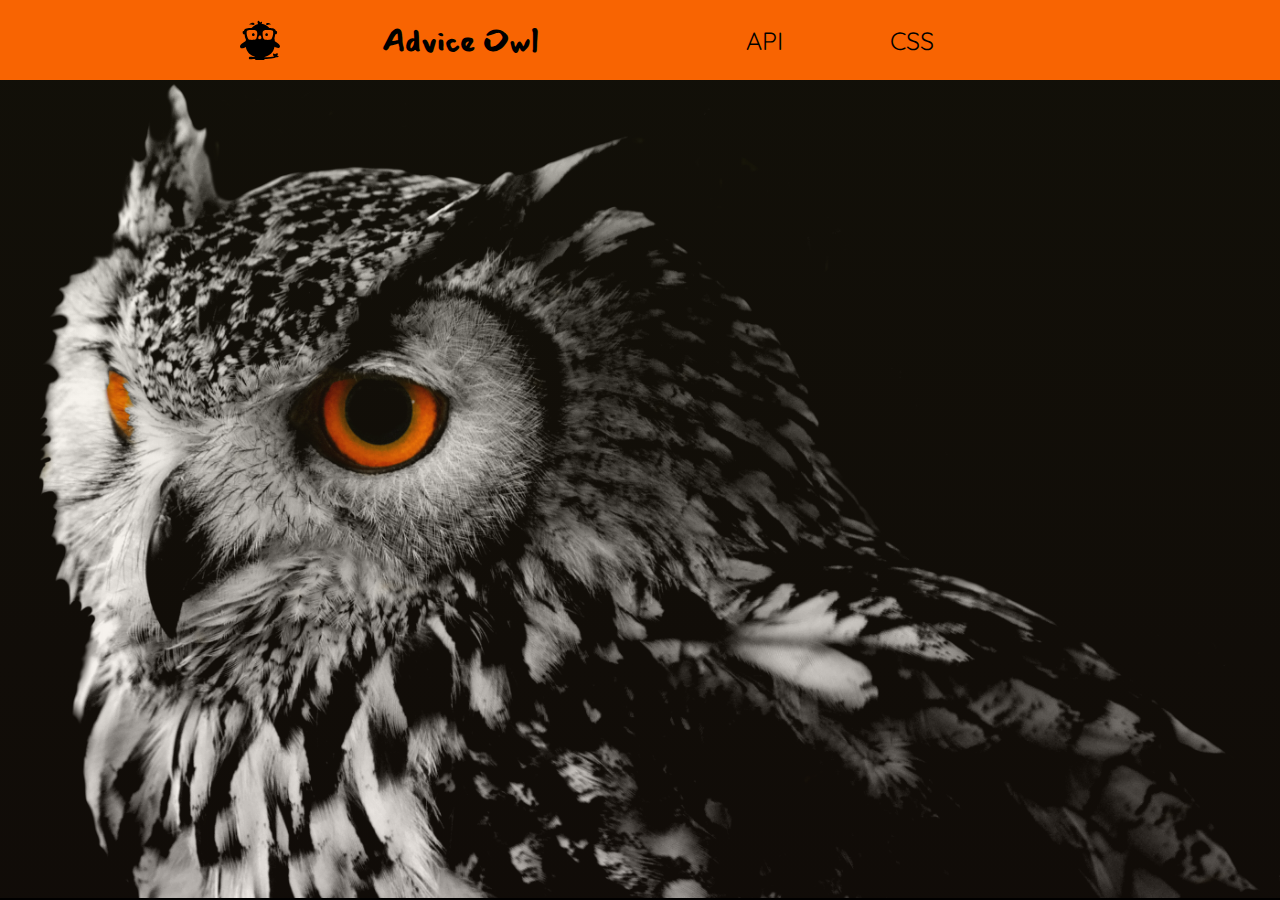
<file: api.html>
<!DOCTYPE html>
<html lang="en">
<head>
  <meta charset="UTF-8">
  <meta name="viewport" content="width=device-width, initial-scale=1.0">
  <meta http-equiv="X-UA-Compatible" content="ie=edge">
  <title>Document</title>
  <link rel="stylesheet" href="./app.css" />
  <link rel="stylesheet" href="./styles.css">
  <link href="https://fonts.googleapis.com/css?family=Mansalva|Quicksand:700|Raleway:500&display=swap" rel="stylesheet">
</head>
<body>
  <header>
    <nav>
        <div class="wrapper">
          <a class="logo" href="index.html"></a>
            <h1>Advice Owl</h1>
            <ul class="navMenu">
                <div class ="close"></div>
                <li><a href="index.html">API</a></li>
                <li><a href="api.html">CSS</a></li>
              </ul>
            <div class="menu" id="menu"></div>
        </div>
    </nav>
</header>
<div class='card'>
  <p class='words'>It's been a hoot!</p>
  <div class='box'>
    <p class='name'>Knock, knock “Who’s there?” Owl “Owl who?” Owl be seeing you soon! </strong></p>
  </div>
</div>
</body>
<script src="./api.js"></script>
</html>
</file>
<file: app.css>
/* playing around with the css from your codepen*/
/* - - - - - - - - - - - - - - - - - - - - - - - - 
GENERAL
- - - - - - - - - - - - - - - - - - - - - - - - */
* {
  font-family: 'Source Sans Pro', sans-serif;
  box-sizing: border-box;
  margin: 0;
  padding: 0;
}

body {
  background-color: black;
}

.wrapper {
  max-width: 800px;
  width: 90%;
  margin: 0 auto;
}

/* - - - - - - - - - - - - - - - - - - - - - - - - 
HEADER
- - - - - - - - - - - - - - - - - - - - - - - - */
header {
  height: 80px;
  background: #f86402;
}

header nav .wrapper {
  display: flex;
  align-items: center;
  justify-content: space-between;
  height: 80px;
}

header .logo {
  background: url('./assets/owlLogo.svg');
  background-repeat: no-repeat;
  height: 40px;
  width: 40px;
  background-size: 40px;
}

header .menu {
  background: url('./assets/menu.svg');
  height: 30px;
  width: 30px;
  background-size: 30px;
  display: none;
}

header .close {
  background: url('./assets/close.svg');
  height: 30px;
  width: 30px;
  background-size: 30px;
  display: none;
}

header ul {
  margin: 0;
  padding: 0;
  display: flex;
  width: 400px;
  justify-content: space-evenly;
}

header li {
  color: white;
  list-style: none;
  margin: 0;
}

header a {
  color: black;
  text-decoration: none;
  font-family: 'Quicksand', sans-serif;
  font-size: 25px;
}

h1 {
  font-family: 'Mansalva', cursive;
}

#adviceBox {
  background-color:black;
  height: 16vh;
}

#adviceDisplay {
  margin: auto;
  margin-top: 6em;
  max-width: 25em;
  height: 8em;
  font-size: 25px;
}

#adviceImage {
  background-size: contain;
}

/* button*/
#adviceButton {
  font-family: 'Quicksand', sans-serif;
  border: 2px solid rgb(255, 255, 255);
  background: -webkit-gradient(linear, left top, left bottom, from(#f87102), to(#f8f67a));
  padding: 19.5px 39px;
  border-radius: 26px;
  color:black;
  font-size: 23px;
  z-index: 1;
  display: block;
  margin:auto;
  position: relative;
  left: 1em;
}

@media(max-width: 750px) {
  header ul {
      position: fixed; 
      top: 0;
      bottom: 0;
      right: -300px;
      width: 300px;
      height: 20vh;
      background:rgb(240, 179, 48);
      transition: transform 0.2s; 
      transform: translateX(0px); 
  }

  header .menu {
    display: block;
  }

  header .close {
    display:block;
    position: fixed;
    top: 1em;
    bottom: 0;
    right: 1em;
  }
 
  .openState {
    transform: translateX(-300px); 
    transition: transform 0.2s; 
    display: flex;
    flex-wrap: wrap;
    flex-direction: column;
    text-align: left;
    justify-content: start; 
    padding-top: 2em;
    padding-left: 2em;
    z-index: 1;
    border-bottom-left-radius: 7%;
  }

  header li {
    color: white;
    text-decoration: none;
    padding: .5em;
  }

  .closedState {
    transform: translateX(0px);
    transition: transform 0.2s; 
    display: flex;
    flex-wrap: wrap;
    flex-direction: column;
    text-align: left;
    justify-content: start; 
    padding-top: 2em;
    padding-left: 2em;    
  }

  #adviceImage {
  max-height: 65vh;
  max-width: 70vw;
  background-size: 100%;
  background-position: center;
  display: block;
  position: relative;
  background-size: cover;
  top: 7em;
  }

  #adviceBox {
    height: 6vh;
    margin-top: 3em;
  }

  div #adviceDisplay {
    margin-top: 1em;
    max-width: 90%;
    font-size: 21px;
  }

  #adviceButton {
    position: relative;
    top: 0em;
  }
}
</file>
<file: styles.css>
* {
  box-sizing: border-box;
  font-family: 'Raleway', sans-serif;
}

body {
  background: black;
}

p {
  font-family: 'Mansalva', cursive;
}


@media(min-width: 600px) {
.card {
  height: 90.9vh;
  width: 100%;
  position: relative;
  background: rgb(189, 152, 51);
  background: 
    linear-gradient(rgba(175, 153, 82, 0.1), rgba(163, 117, 79, 0.1)),      
    url('owls.jpeg');
  background-size: cover;
  background-position: left;
  padding-top: 100px;
  overflow: hidden;
}

.card .words {
  color: white;
  font-size: 40px;
  margin: 0 auto;
  text-align: center; 
  transform: translateY(100px);
  transition: 0.4s;
  opacity: 0;
  font-weight: 300;
}

.card:hover .words {
  transform: translateY(0px);
  opacity: 1;
}


.box {
  position: absolute;
  background: -webkit-gradient(linear, left top, left bottom, from(#f87902), to(#fad842));
  bottom: 0;
  width: 100%;
  height: 150px;
  transform: translateY(150px);
  transition: 0.4s;
  display: flex;
  align-items: center;
  padding: 0 20px;
}

.card:hover .box {
  transform: translateY(0px);
}

.card .box .name {
  color:black;
  font-family: 'Raleway', sans-serif;
  font-size: 20px;
  display: block;
  margin: auto;
  margin-left: 5em;
  text-align: center;
  transform: translateY(80px);
  transition: 0.35s;
}

.card:hover .box .name {
  transform: translateY(0px);
}
}

@media(max-width: 650px) {
  .card {
    height: 50vh;
    width: 100%;
    position: relative;
    background: rgb(189, 152, 51);
    background: 
      linear-gradient(rgba(175, 153, 82, 0.1), rgba(163, 117, 79, 0.1)),      
      url('https://images.unsplash.com/photo-1467811884194-ae868cd3f090?ixlib=rb-1.2.1&ixid=eyJhcHBfaWQiOjEyMDd9&auto=format&fit=crop&w=1050&q=80');
    background-size: cover;
    background-repeat: no-repeat;
    background-position: left;
    padding-top: 100px;
  }
  
  .card .words {
    color: white;
    font-size: 40px;
    margin: 0 auto;
    text-align: center; 
    font-weight: 300;
    position: relative;
    left: 2%;
    bottom: 40%;
  }

  .box {
    position: relative;
    background: -webkit-gradient(linear, left top, left bottom, from(#f87902), to(#fad842));
    top: 24vh;
    width: 100%;
    height: 36.5vh;
    display: flex;
  }
  
  .card .box .name {
    color:black;
    font-family: 'Raleway', sans-serif;
    font-size: 20px;
    padding: 1em;
    display: block;
    margin: auto;
    text-align: center;
  }
  }
</file>
